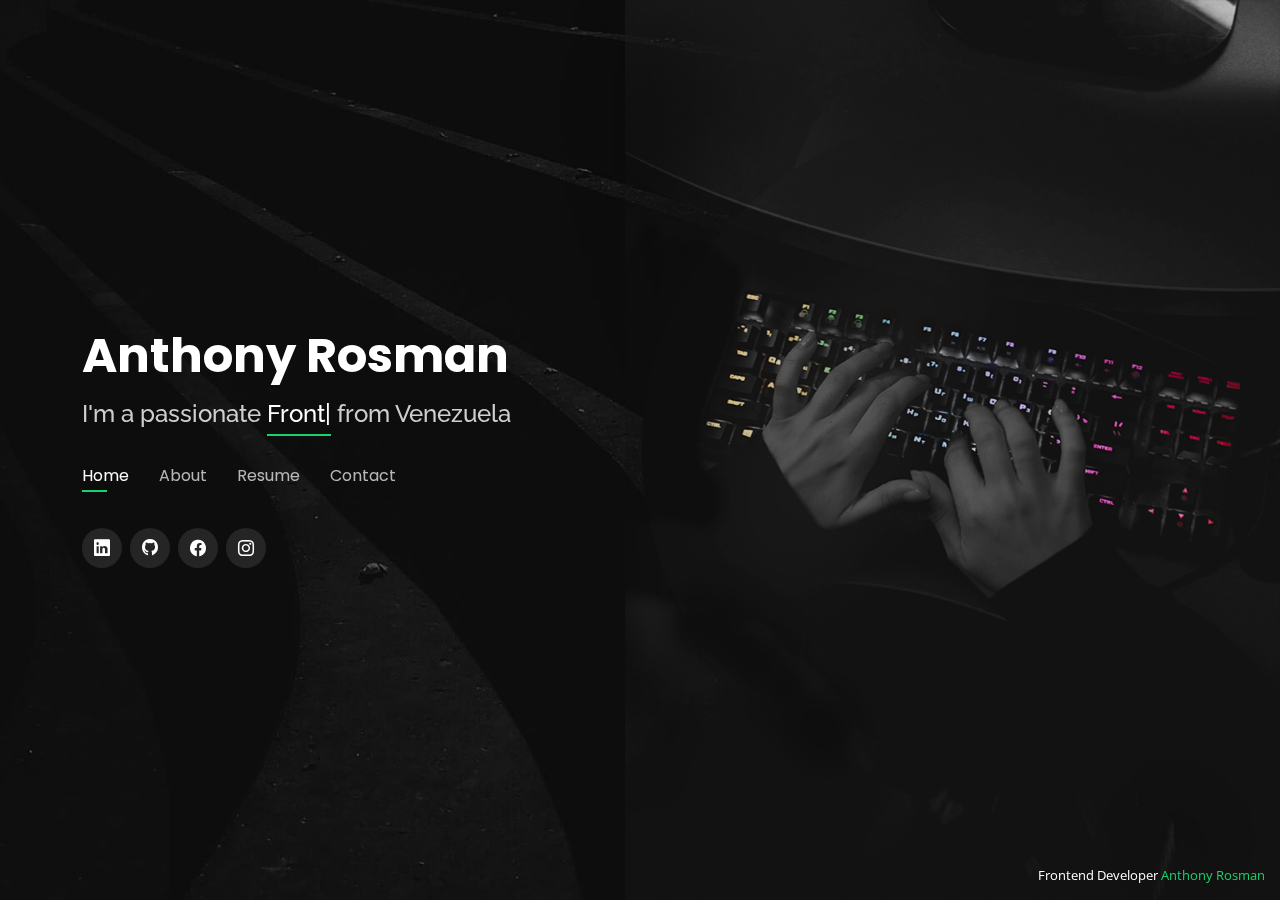
<file: index.html>
<!DOCTYPE html>
<html lang="en">

<head>
  <meta charset="utf-8">
  <meta content="width=device-width, initial-scale=1.0" name="viewport">

  <title>Portfolio</title>
  <meta content="Simple page to show some of my works as a frontend developer-take a look and hope you like it!" name="description">
  <meta content="" name="keywords">

  <!-- Favicons -->
  <link href="assets/img/favicon.png" rel="icon">
  <link href="assets/img/apple-touch-icon.png" rel="apple-touch-icon">

  <!-- Google Fonts -->
  <link href="https://fonts.googleapis.com/css?family=Open+Sans:300,300i,400,400i,600,600i,700,700i|Raleway:300,300i,400,400i,500,500i,600,600i,700,700i|Poppins:300,300i,400,400i,500,500i,600,600i,700,700i" rel="stylesheet">

  <!-- Vendor CSS Files -->
  <link href="assets/vendor/bootstrap/css/bootstrap.min.css" rel="stylesheet">
  <link href="assets/vendor/bootstrap-icons/bootstrap-icons.css" rel="stylesheet">
  <link href="assets/vendor/boxicons/css/boxicons.min.css" rel="stylesheet">
  <link href="assets/vendor/glightbox/css/glightbox.min.css" rel="stylesheet">
  <link href="assets/vendor/remixicon/remixicon.css" rel="stylesheet">
  <link href="assets/vendor/swiper/swiper-bundle.min.css" rel="stylesheet">

  <!-- Boostrap Main CSS File -->
  <link href="assets/css/style.css" rel="stylesheet">

</head>

<body>

  <!-- ======= Header ======= -->
  <header id="header">
    <div class="container">

      <h1><a href="index.html">Anthony Rosman</a></h1>
      
      <h2>I'm a passionate <span class="typed" data-typed-items="Frontend Developer, Designer, Developer, Freelancer, Enthusiastic"></span> from Venezuela</h2>

      <nav id="navbar" class="navbar">
        <ul>
          <li><a class="nav-link active" href="#header">Home</a></li>
          <li><a class="nav-link" href="#about">About</a></li>
          <li><a class="nav-link" href="#resume">Resume</a></li>
          <!--<li><a class="nav-link" href="#portfolio">Portfolio</a></li>-->
          <li><a class="nav-link" href="#contact">Contact</a></li>
        </ul>
        <i class="bi bi-list mobile-nav-toggle"></i>
      </nav><!-- .navbar -->

      <div class="social-links">
        <!-- <a href="#" class="twitter"><i class="bi bi-twitter"></i></a> -->
        <a href="https://www.linkedin.com/in/anthonyrosman20/" class="linkedin"><i class="bi bi-linkedin"></i></a>
        <a href="https://github.com/D3press3dd" class="bi-github"><i class="fab fa-github"></i></i></a>
        <a href="https://www.facebook.com/anthonyrosman/" class="facebook"><i class="bi bi-facebook"></i></a>
        <a href="https://www.instagram.com/anthonyrosman/" class="instagram"><i class="bi bi-instagram"></i></a>
      </div>

    </div>
  </header><!-- End Header -->

  <!-- ======= About Section ======= -->
  <section id="about" class="about">

    <!-- ======= About Me ======= -->
    <div class="about-me container">

      <div class="section-title">
        <h2>About</h2>
        <p>Learn more about me</p>
      </div>

      <div class="row">
        <div class="col-lg-4" data-aos="fade-right">
          <img src="assets/img/pc.jpg" class="img-fluid" alt="">
        </div>
        <div class="col-lg-8 pt-4 pt-lg-0 content" data-aos="fade-left">
          <h3>Informatics Engineer &amp; Frontend Developer</h3>
          <p class="fst-italic">
            I am passionate about building accessible, user-friendly websites and web applications.
            
          </p>
          <p class="fst-italic">Front-end developer freelance from Venezuela. I spend my time on personal projects,learning more about Front-end and how to improve my skills.</p>
          <div class="row">
            <div class="col-lg-6">
              <ul>
                <li><i class="bi bi-chevron-right"></i> <strong>Birthday:</strong> <span>8 Jun 1993</span></li>
                <li><i class="bi bi-chevron-right"></i> <strong>Website:</strong> <span><a href="https://github.com/D3press3dd">Github</a></span></li>
                <li><i class="bi bi-chevron-right"></i> <strong>Phone:</strong> <span>+58 424 9253164</span></li>
                <li><i class="bi bi-chevron-right"></i> <strong>City:</strong> <span>Puerto Ordaz, Venezuela</span></li>
              </ul>
            </div>
            <div class="col-lg-6">
              <ul>
                <li><i class="bi bi-chevron-right"></i> <strong>Age:</strong> <span>28</span></li>
                <li><i class="bi bi-chevron-right"></i> <strong>Degree:</strong> <span>Master</span></li>
                <li><i class="bi bi-chevron-right"></i> <strong>Email:</strong> <span>anthonyrosman20@gmail.com</span></li>
                <li><i class="bi bi-chevron-right"></i> <strong>Freelance:</strong> <span>Available</span></li>
              </ul>
            </div>
          </div>
          <p>
            I am passionate about building accessible, user-friendly websites and web applications. My skills include HTML, CSS, Javascript (ES6+), React, GIT, Github, Netlify. However, I am constantly learning and am open to new technologies. If you think I would be a great fit for your team feel free to contact me so we can chat.
          </p>
        </div>
      </div>

    </div><!-- End About Me -->

    <!-- ======= Counts ======= -->
    <div class="counts container">

      <div class="row">

        <div class="col-lg-4 col-md-6">
          <div class="count-box">
            <i class="bi bi-emoji-smile"></i>
            <span data-purecounter-start="0" data-purecounter-end="232" data-purecounter-duration="1" class="purecounter"></span>
            <p>Happy Clients</p>
          </div>
        </div>

        <div class="col-lg-4 col-md-6 mt-5 mt-md-0">
          <div class="count-box">
            <i class="bi bi-journal-richtext"></i>
            <span data-purecounter-start="0" data-purecounter-end="521" data-purecounter-duration="1" class="purecounter"></span>
            <p>Projects</p>
          </div>
        </div>

        <div class="col-lg-4 col-md-6 mt-5 mt-lg-0">
          <div class="count-box">
            <i class="bi bi-headset"></i>
            <span data-purecounter-start="0" data-purecounter-end="1463" data-purecounter-duration="1" class="purecounter"></span>
            <p>Hours Of Support</p>
          </div>
        </div>

        

      </div>

    </div><!-- End Counts -->

    <!-- ======= Skills  ======= -->
    <div class="skills container">

      <div class="section-title">
        <h2>Skills</h2>
      </div>

      <div class="row skills-content">

        <div class="col-lg-6">

          <div class="progress">
            <span class="skill">HTML <i class="val">100%</i></span>
            <div class="progress-bar-wrap">
              <div class="progress-bar" role="progressbar" aria-valuenow="100" aria-valuemin="0" aria-valuemax="100"></div>
            </div>
          </div>

          <div class="progress">
            <span class="skill">CSS <i class="val">90%</i></span>
            <div class="progress-bar-wrap">
              <div class="progress-bar" role="progressbar" aria-valuenow="90" aria-valuemin="0" aria-valuemax="100"></div>
            </div>
          </div>

          <div class="progress">
            <span class="skill">JavaScript <i class="val">75%</i></span>
            <div class="progress-bar-wrap">
              <div class="progress-bar" role="progressbar" aria-valuenow="75" aria-valuemin="0" aria-valuemax="100"></div>
            </div>
          </div>

        </div>

        <div class="col-lg-6">

          <div class="progress">
            <span class="skill">Bootstrap <i class="val">80%</i></span>
            <div class="progress-bar-wrap">
              <div class="progress-bar" role="progressbar" aria-valuenow="80" aria-valuemin="0" aria-valuemax="100"></div>
            </div>
          </div>

          <div class="progress">
            <span class="skill">CMS <i class="val">90%</i></span>
            <div class="progress-bar-wrap">
              <div class="progress-bar" role="progressbar" aria-valuenow="90" aria-valuemin="0" aria-valuemax="100"></div>
            </div>
          </div>

          <div class="progress">
            <span class="skill">Photoshop <i class="val">55%</i></span>
            <div class="progress-bar-wrap">
              <div class="progress-bar" role="progressbar" aria-valuenow="55" aria-valuemin="0" aria-valuemax="100"></div>
            </div>
          </div>

        </div>

      </div>

    </div><!-- End Skills -->

    <!-- End Interests -->

    <!-- ======= Testimonials ======= -->
    <div class="testimonials container">

      <div class="section-title">
        <h2>Testimonials</h2>
      </div>

      <div class="testimonials-slider swiper" data-aos="fade-up" data-aos-delay="100">
        <div class="swiper-wrapper">

          <div class="swiper-slide">
            <div class="testimonial-item">
              <p>
                <i class="bx bxs-quote-alt-left quote-icon-left"></i>
                Anthony proved to provide exceptional service throughout all fronts of the project. Loved how fast he responded to requests, was able to clearly produce results which fit my every need will definitely be using Anthony again.
                <i class="bx bxs-quote-alt-right quote-icon-right"></i>
              </p>
              <img src="assets/img/testimonials/testimonials-1.jpg" class="testimonial-img" alt="">
              <h3>Daniel N.</h3>
              <h4>Ceo &amp; Founder of <a href="http://www.drivehappy.com.au/">drivehappy</a></h4>
            </div>
          </div><!-- End testimonial item -->

          <div class="swiper-slide">
            <div class="testimonial-item">
              <p>
                <i class="bx bxs-quote-alt-left quote-icon-left"></i>
                Anthony was great to work with and did a great job on the design. He did exactly as we asked and was very professional. We plan on hiring him again for future graphics work..
                <i class="bx bxs-quote-alt-right quote-icon-right"></i>
              </p>
              <img src="assets/img/testimonials/testimonials-2.jpg" class="testimonial-img" alt="">
              <h3>Taylor Ernster</h3>
              <h4>Ceo of <a href="https://www.vanillabeankings.com/">Vanilla Beans</a></h4>
            </div>
          </div><!-- End testimonial item -->

          <div class="swiper-slide">
            <div class="testimonial-item">
              <p>
                <i class="bx bxs-quote-alt-left quote-icon-left"></i>
                Amazing work, Hardly to find such people like Anthony he provided samples without even asking for anything HIGHLY RECOMMENDED.

                Great quality was delivered, The project had a different vision but he gave his best to it. Will always use him for this kind of projects.
                <i class="bx bxs-quote-alt-right quote-icon-right"></i>
              </p>
              <img src="assets/img/testimonials/testimonials-3.jpg" class="testimonial-img" alt="">
              <h3>Qasim Ahli</h3>
              <h4>Music producer on <a href="http://www.sharkproductions.co/index.html">Shark Production</a></h4>
            </div>
          </div><!-- End testimonial item -->

          <div class="swiper-slide">
            <div class="testimonial-item">
              <p>
                <i class="bx bxs-quote-alt-left quote-icon-left"></i>
                Excelente trabajo, buena comunicación y entrega en tiempos pactados, tercera vez que trabajo con el y todo fenomenal.
                <i class="bx bxs-quote-alt-right quote-icon-right"></i>
              </p>
              <img src="assets/img/testimonials/testimonials-4.jpg" class="testimonial-img" alt="">
              <h3>David Rodriguez</h3>
              <h4>Freelancer en<a href="https://plan-international.es/"> Plan international</a></h4>
            </div>
          </div><!-- End testimonial item -->

          <div class="swiper-slide">
            <div class="testimonial-item">
              <p>
                <i class="bx bxs-quote-alt-left quote-icon-left"></i>
                Excelente compañero de trabajo, dispuesto a trabajar en equipo y bajo presion.
                <i class="bx bxs-quote-alt-right quote-icon-right"></i>
              </p>
              <img src="assets/img/testimonials/testimonials-5.jpg" class="testimonial-img" alt="">
              <h3>Williams Ramirez</h3>
              <h4>Desarrollador fullstack en<a href="https://www.kibernum.com/"> Kibernun</a></h4>
            </div>
          </div><!-- End testimonial item -->

          

        </div>
        <div class="swiper-pagination"></div>
      </div>

      <div class="owl-carousel testimonials-carousel">

      </div>

    </div><!-- End Testimonials  -->

  </section><!-- End About Section -->

  <!-- ======= Resume Section ======= -->
  <section id="resume" class="resume">
    <div class="container">

      <div class="section-title">
        <h2>Resume</h2>
        <p>Check My Resume</p>
      </div>

      <div class="row">
        <div class="col-lg-6">
          <h3 class="resume-title">Sumary</h3>
          <div class="resume-item pb-0">
            <h4>Anthony Rosman</h4>
            <p><em>Front-end developer freelance from Venezuela with 5+ years of experience building and creating user-friendly websites and web applications. I spend my time on personal projects and learning more about Front-end and how to improve my skills. 
            </em></p>
            <p>
            <ul>
              <li>Puerto Ordaz,Guayana, VEN</li>
              <li>(+58) 424-9253164</li>
              <li>anthonyrosman20@gmail.com</li>
            </ul>
            </p>
          </div>

          <h3 class="resume-title">Education</h3>
          <div class="resume-item">
            <h4>Computer Engineer</h4>
            <h5>2010 - 2016</h5>
            <p><em>UPTN Monagas "Ludovico Silva",Maturin, MON</em></p>
            <p>Graduated as a computer engineer from the "Ludovico Silva" university located in Monagas-Venezuela</p>
          </div>
          <div class="resume-item">
            <h4>Bachelor of science</h4>
            <h5>2005 - 2010</h5>
            <p><em>Unare III institute, Puerto Ordaz, BOL</em></p>
            <p>Graduated as a Bachelor of science from the "Unare III" school located in Bolivar-Venezuela</p>
          </div>
        </div>
        <div class="col-lg-6">
          <h3 class="resume-title">Professional Experience</h3>
          <div class="resume-item">
            <h4>Frontend Web Developer</h4>
            <h5>2019 - Present</h5>
            <p><em>Freelancer, Fully remote</em></p>
            <p>
            <ul>
              <li>I have worked in different development companies, with different proposals and objectives, both as the development of applications for third parties, as well as products of each company, mainly focused on electronic commerce and service administration, likewise, I am not limited in terms of the possibilities of undertaking new projects.</li>
              <li>Analysis, Design and Development of an Information System under Web environment, Database Manager in PostgreSQL, development environment in: HTML, CSS, JavaScript, JQuery, Documentation, Training and Implementation of the System.</li>
              <li>Studying new technologies daily.</li>
            </ul>
            </p>
          </div>
          <div class="resume-item">
            <h4>Video editor</h4>
            <h5>2016 - 2018</h5>
            <p><em>Freelancer, Fully remote</em></p>
            <p>
            <ul>
              <li>Developed numerous marketing programs (logo animation, Intro animation,corporative videos, 2d animation, and advertisements videos).</li>
              <li>Managed up to 5 projects or tasks at a given time while under pressure</li>
              <li>Recommended and consulted with clients on <a href="https://www.freelancer.com/u/Anthonyrosman20">Freelancer.com</a></li>
              <li>Created 4+ design presentations and proposals a month for clients and account managers</li>
            </ul>
            </p>
          </div>
        </div>
      </div>

    </div>
  </section><!-- End Resume Section -->

  

  <!-- ======= Portfolio Section ======= -->
  <section id="portfolio" class="portfolio">
    <div class="container">

      <div class="section-title">
        <h2>Portfolio</h2>
        <p>My Works</p>
      </div>

      <!-- <div class="row">
        <div class="col-lg-12 d-flex justify-content-center">
          <ul id="portfolio-flters">
            <li data-filter="*" class="filter-active">All</li>
            <li data-filter=".filter-app">App</li>
            <li data-filter=".filter-card">Card</li>
            <li data-filter=".filter-web">Web</li>
          </ul>
        </div>
      </div> -->

      <div class="row portfolio-container">

        <div class="col-lg-4 col-md-6 portfolio-item filter-app">
          <div class="portfolio-wrap">
            <img src="assets/img/portfolio/portfolio-1.jpg" class="img-fluid" alt="">
            <div class="portfolio-info">
              <h4>Ligria</h4>
              <p>Ligria Food</p>
              <div class="portfolio-links">
                <a href="assets/img/portfolio/portfolio-1.jpg" data-gallery="portfolioGallery" class="portfolio-lightbox" title="App 1"><i class="bx bx-plus"></i></a>
                <a href="portfolio-details.html" data-gallery="portfolioDetailsGallery" data-glightbox="type: external" class="portfolio-details-lightbox" title="Portfolio Details"><i class="bx bx-link"></i></a>
              </div>
            </div>
          </div>
        </div>

        <!-- <div class="col-lg-4 col-md-6 portfolio-item filter-web">
          <div class="portfolio-wrap">
            <img src="assets/img/portfolio/portfolio-2.jpg" class="img-fluid" alt="">
            <div class="portfolio-info">
              <h4>Web 3</h4>
              <p>Web</p>
              <div class="portfolio-links">
                <a href="assets/img/portfolio/portfolio-2.jpg" data-gallery="portfolioGallery" class="portfolio-lightbox" title="Web 3"><i class="bx bx-plus"></i></a>
                <a href="portfolio-details.html" data-gallery="portfolioDetailsGallery" data-glightbox="type: external" class="portfolio-details-lightbox" title="Portfolio Details"><i class="bx bx-link"></i></a>
              </div>
            </div>
          </div>
        </div>

        <div class="col-lg-4 col-md-6 portfolio-item filter-app">
          <div class="portfolio-wrap">
            <img src="assets/img/portfolio/portfolio-3.jpg" class="img-fluid" alt="">
            <div class="portfolio-info">
              <h4>App 2</h4>
              <p>App</p>
              <div class="portfolio-links">
                <a href="assets/img/portfolio/portfolio-3.jpg" data-gallery="portfolioGallery" class="portfolio-lightbox" title="App 2"><i class="bx bx-plus"></i></a>
                <a href="portfolio-details.html" data-gallery="portfolioDetailsGallery" data-glightbox="type: external" class="portfolio-details-lightbox" title="Portfolio Details"><i class="bx bx-link"></i></a>
              </div>
            </div>
          </div>
        </div>

        <div class="col-lg-4 col-md-6 portfolio-item filter-card">
          <div class="portfolio-wrap">
            <img src="assets/img/portfolio/portfolio-4.jpg" class="img-fluid" alt="">
            <div class="portfolio-info">
              <h4>Card 2</h4>
              <p>Card</p>
              <div class="portfolio-links">
                <a href="assets/img/portfolio/portfolio-4.jpg" data-gallery="portfolioGallery" class="portfolio-lightbox" title="Card 2"><i class="bx bx-plus"></i></a>
                <a href="portfolio-details.html" data-gallery="portfolioDetailsGallery" data-glightbox="type: external" class="portfolio-details-lightbox" title="Portfolio Details"><i class="bx bx-link"></i></a>
              </div>
            </div>
          </div>
        </div>

        <div class="col-lg-4 col-md-6 portfolio-item filter-web">
          <div class="portfolio-wrap">
            <img src="assets/img/portfolio/portfolio-5.jpg" class="img-fluid" alt="">
            <div class="portfolio-info">
              <h4>Web 2</h4>
              <p>Web</p>
              <div class="portfolio-links">
                <a href="assets/img/portfolio/portfolio-5.jpg" data-gallery="portfolioGallery" class="portfolio-lightbox" title="Web 2"><i class="bx bx-plus"></i></a>
                <a href="portfolio-details.html" data-gallery="portfolioDetailsGallery" data-glightbox="type: external" class="portfolio-details-lightbox" title="Portfolio Details"><i class="bx bx-link"></i></a>
              </div>
            </div>
          </div>
        </div>

        <div class="col-lg-4 col-md-6 portfolio-item filter-app">
          <div class="portfolio-wrap">
            <img src="assets/img/portfolio/portfolio-6.jpg" class="img-fluid" alt="">
            <div class="portfolio-info">
              <h4>App 3</h4>
              <p>App</p>
              <div class="portfolio-links">
                <a href="assets/img/portfolio/portfolio-6.jpg" data-gallery="portfolioGallery" class="portfolio-lightbox" title="App 3"><i class="bx bx-plus"></i></a>
                <a href="portfolio-details.html" data-gallery="portfolioDetailsGallery" data-glightbox="type: external" class="portfolio-details-lightbox" title="Portfolio Details"><i class="bx bx-link"></i></a>
              </div>
            </div>
          </div>
        </div>

        <div class="col-lg-4 col-md-6 portfolio-item filter-card">
          <div class="portfolio-wrap">
            <img src="assets/img/portfolio/portfolio-7.jpg" class="img-fluid" alt="">
            <div class="portfolio-info">
              <h4>Card 1</h4>
              <p>Card</p>
              <div class="portfolio-links">
                <a href="assets/img/portfolio/portfolio-7.jpg" data-gallery="portfolioGallery" class="portfolio-lightbox" title="Card 1"><i class="bx bx-plus"></i></a>
                <a href="portfolio-details.html" data-gallery="portfolioDetailsGallery" data-glightbox="type: external" class="portfolio-details-lightbox" title="Portfolio Details"><i class="bx bx-link"></i></a>
              </div>
            </div>
          </div>
        </div>

        <div class="col-lg-4 col-md-6 portfolio-item filter-card">
          <div class="portfolio-wrap">
            <img src="assets/img/portfolio/portfolio-8.jpg" class="img-fluid" alt="">
            <div class="portfolio-info">
              <h4>Card 3</h4>
              <p>Card</p>
              <div class="portfolio-links">
                <a href="assets/img/portfolio/portfolio-8.jpg" data-gallery="portfolioGallery" class="portfolio-lightbox" title="Card 3"><i class="bx bx-plus"></i></a>
                <a href="portfolio-details.html" data-gallery="portfolioDetailsGallery" data-glightbox="type: external" class="portfolio-details-lightbox" title="Portfolio Details"><i class="bx bx-link"></i></a>
              </div>
            </div>
          </div>
        </div>

        <div class="col-lg-4 col-md-6 portfolio-item filter-web">
          <div class="portfolio-wrap">
            <img src="assets/img/portfolio/portfolio-9.jpg" class="img-fluid" alt="">
            <div class="portfolio-info">
              <h4>Web 3</h4>
              <p>Web</p>
              <div class="portfolio-links">
                <a href="assets/img/portfolio/portfolio-9.jpg" data-gallery="portfolioGallery" class="portfolio-lightbox" title="Web 3"><i class="bx bx-plus"></i></a>
                <a href="portfolio-details.html" data-gallery="portfolioDetailsGallery" data-glightbox="type: external" class="portfolio-details-lightbox" title="Portfolio Details"><i class="bx bx-link"></i></a>
              </div>
            </div>
          </div>
        </div> -->

      </div>

    </div>
  </section><!-- End Portfolio Section -->

  <!-- ======= Contact Section ======= -->
  <section id="contact" class="contact">
    <div class="container">

      <div class="section-title">
        <h2>Contact</h2>
        <p>Contact Me</p>
      </div>

      <div class="row mt-2">

        <div class="col-md-6 d-flex align-items-stretch">
          <div class="info-box">
            <i class="bx bx-map"></i>
            <h3>My Address</h3>
            <p>Villa Caruachi, Puerto Ordaz, VEN </p>
          </div>
        </div>

        <div class="col-md-6 mt-4 mt-md-0 d-flex align-items-stretch">
          <div class="info-box">
            <i class="bx bx-share-alt"></i>
            <h3>Social Profiles</h3>
            <div class="social-links">
              <a href="https://www.linkedin.com/in/anthonyrosman20/" class="linkedin"><i class="bi bi-linkedin"></i></a>
              <a href="https://github.com/D3press3dd" class="bi-github"><i class="fab fa-github"></i></i></a>
              <a href="https://www.facebook.com/anthonyrosman/" class="facebook"><i class="bi bi-facebook"></i></a>
              <a href="https://www.instagram.com/anthonyrosman/" class="instagram"><i class="bi bi-instagram"></i></a>
            </div>
          </div>
        </div>

        <div class="col-md-6 mt-4 d-flex align-items-stretch">
          <div class="info-box">
            <i class="bx bx-envelope"></i>
            <h3>Email Me</h3>
            <p>anthonyrosman20@gmail.com</p>
          </div>
        </div>
        <div class="col-md-6 mt-4 d-flex align-items-stretch">
          <div class="info-box">
            <i class="bx bx-phone-call"></i>
            <h3>Call Me</h3>
            <p>+58 424 9253164</p>
          </div>
        </div>
      </div>

      

    </div>
  </section><!-- End Contact Section -->

  <div class="credits">
      Frontend Developer <a href="#">Anthony Rosman</a>
  </div>

  <!-- Vendor JS Files -->
  <script src="assets/vendor/bootstrap/js/bootstrap.bundle.min.js"></script>
  <script src="assets/vendor/glightbox/js/glightbox.min.js"></script>
  <script src="assets/vendor/isotope-layout/isotope.pkgd.min.js"></script>
  <script src="assets/vendor/php-email-form/validate.js"></script>
  <script src="assets/vendor/purecounter/purecounter.js"></script>
  <script src="assets/vendor/swiper/swiper-bundle.min.js"></script>
  <script src="assets/vendor/waypoints/noframework.waypoints.js"></script>
  <script src="assets/vendor/typed.js/typed.min.js"></script>

  <!--  Main JS File -->
  <script src="assets/js/main.js"></script>

</body>

</html>
</file>
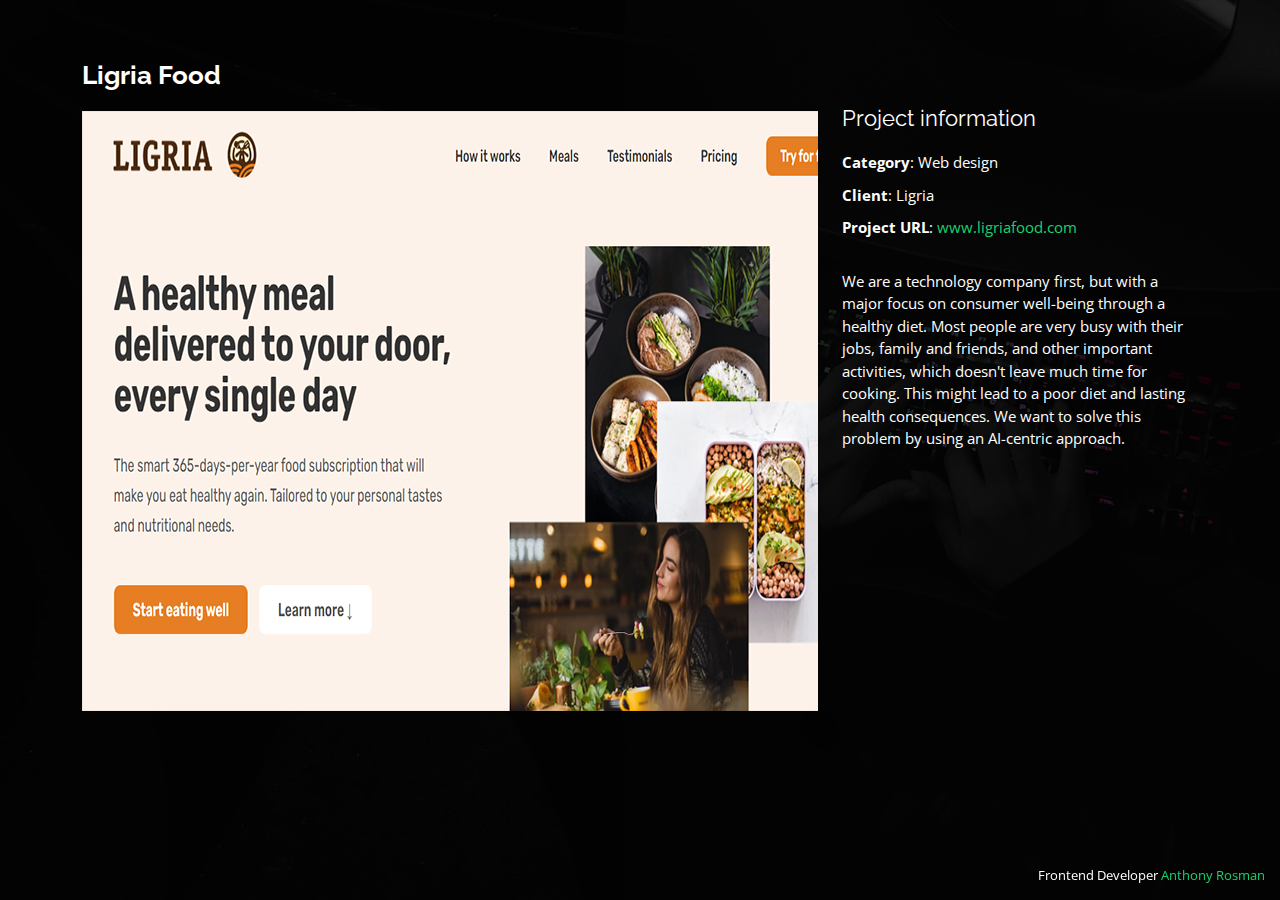
<file: portfolio-details.html>
<!DOCTYPE html>
<html lang="en">
  <head>
    <meta charset="utf-8" />
    <meta content="width=device-width, initial-scale=1.0" name="viewport" />

    <title>Portfolio Details</title>
    <meta content="" name="description" />
    <meta content="" name="keywords" />

    <!-- Favicons -->
    <link href="assets/img/favicon.png" rel="icon" />
    <link href="assets/img/apple-touch-icon.png" rel="apple-touch-icon" />

    <!-- Google Fonts -->
    <link
      href="https://fonts.googleapis.com/css?family=Open+Sans:300,300i,400,400i,600,600i,700,700i|Raleway:300,300i,400,400i,500,500i,600,600i,700,700i|Poppins:300,300i,400,400i,500,500i,600,600i,700,700i"
      rel="stylesheet"
    />

    <!-- Vendor CSS Files -->
    <link
      href="assets/vendor/bootstrap/css/bootstrap.min.css"
      rel="stylesheet"
    />
    <link
      href="assets/vendor/bootstrap-icons/bootstrap-icons.css"
      rel="stylesheet"
    />
    <link href="assets/vendor/boxicons/css/boxicons.min.css" rel="stylesheet" />
    <link
      href="assets/vendor/glightbox/css/glightbox.min.css"
      rel="stylesheet"
    />
    <link href="assets/vendor/remixicon/remixicon.css" rel="stylesheet" />
    <link href="assets/vendor/swiper/swiper-bundle.min.css" rel="stylesheet" />

    <!--  Main CSS File -->
    <link href="assets/css/style.css" rel="stylesheet" />
  </head>

  <body>
    <main id="main">
      <!-- ======= Portfolio Details ======= -->
      <div id="portfolio-details" class="portfolio-details">
        <div class="container">
          <div class="row">
            <div class="col-lg-8">
              <h2 class="portfolio-title">Ligria Food</h2>

              <div class="portfolio-details-slider swiper">
                <div class="swiper-wrapper align-items-center">
                  <div class="swiper-slide">
                    <img src="assets/img/portfolio/portfolio-1.jpg" alt="" />
                  </div>

                  <!-- <div class="swiper-slide">
                  <img src="assets/img/portfolio/portfolio-details-2.jpg" alt="">
                </div>

                <div class="swiper-slide">
                  <img src="assets/img/portfolio/portfolio-details-3.jpg" alt="">
                </div> -->
                </div>
                <div class="swiper-pagination"></div>
              </div>
            </div>

            <div class="col-lg-4 portfolio-info">
              <h3>Project information</h3>
              <ul>
                <li><strong>Category</strong>: Web design</li>
                <li><strong>Client</strong>: Ligria</li>
                <!-- <li><strong>Project date</strong>: 01 March, 2020</li> -->
                <li>
                  <strong>Project URL</strong>:
                  <a href="https://youthful-nobel-7c5fde.netlify.app/"
                    >www.ligriafood.com</a
                  >
                </li>
              </ul>

              <p>
                We are a technology company first, but with a major focus on
                consumer well-being through a healthy diet. Most people are very
                busy with their jobs, family and friends, and other important
                activities, which doesn't leave much time for cooking. This
                might lead to a poor diet and lasting health consequences. We
                want to solve this problem by using an AI-centric approach.
              </p>
            </div>
          </div>
        </div>
      </div>
      <!-- End Portfolio Details -->
    </main>
    <!-- End #main -->

    <div class="credits">Frontend Developer <a href="#">Anthony Rosman</a></div>

    <!-- Vendor JS Files -->
    <script src="assets/vendor/bootstrap/js/bootstrap.bundle.min.js"></script>
    <script src="assets/vendor/glightbox/js/glightbox.min.js"></script>
    <script src="assets/vendor/isotope-layout/isotope.pkgd.min.js"></script>
    <script src="assets/vendor/php-email-form/validate.js"></script>
    <script src="assets/vendor/purecounter/purecounter.js"></script>
    <script src="assets/vendor/swiper/swiper-bundle.min.js"></script>
    <script src="assets/vendor/waypoints/noframework.waypoints.js"></script>

    <!-- Template Main JS File -->
    <script src="assets/js/main.js"></script>
  </body>
</html>
</file>
<file: assets/css/style.css>
body {
  font-family: "Open Sans", sans-serif;
  background-color: #040404;
  color: #fff;
  position: relative;
  background: transparent;
}
body::before {
  content: "";
  position: fixed;
  background: #040404 url("../img/bg.jpg") top right no-repeat;
  background-size: cover;
  left: 0;
  right: 0;
  top: 0;
  height: 100vh;
  z-index: -1;
}
@media (min-width: 1024px) {
  body::before {
    background-attachment: fixed;
  }
}

a {
  color: #18d26e;
  text-decoration: none;
}

a:hover {
  color: #35e888;
  text-decoration: none;
}

h1,
h2,
h3,
h4,
h5,
h6 {
  font-family: "Raleway", sans-serif;
}

/*--------------------------------------------------------------
# Header
--------------------------------------------------------------*/
#header {
  transition: ease-in-out 0.3s;
  position: relative;
  height: 100vh;
  display: flex;
  align-items: center;
  z-index: 997;
  overflow-y: auto;
}
#header * {
  transition: ease-in-out 0.3s;
}
#header h1 {
  font-size: 48px;
  margin: 0;
  padding: 0;
  line-height: 1;
  font-weight: 700;
  font-family: "Poppins", sans-serif;
}
#header h1 a,
#header h1 a:hover {
  color: #fff;
  line-height: 1;
  display: inline-block;
}
#header h2 {
  font-size: 24px;
  margin-top: 20px;
  color: rgba(255, 255, 255, 0.8);
}
#header h2 span {
  color: #fff;
  border-bottom: 2px solid #18d26e;
  padding-bottom: 6px;
}
#header img {
  padding: 0;
  margin: 0;
}
#header .social-links {
  margin-top: 40px;
  display: flex;
}
#header .social-links a {
  font-size: 16px;
  display: flex;
  justify-content: center;
  align-items: center;
  background: rgba(255, 255, 255, 0.1);
  color: #fff;
  line-height: 1;
  margin-right: 8px;
  border-radius: 50%;
  width: 40px;
  height: 40px;
}
#header .social-links a:hover {
  background: #18d26e;
}
@media (max-width: 992px) {
  #header h1 {
    font-size: 36px;
  }
  #header h2 {
    font-size: 20px;
    line-height: 30px;
  }
  #header .social-links {
    margin-top: 15px;
  }
  #header .container {
    display: flex;
    flex-direction: column;
    align-items: center;
  }
}

/* Header Top */
#header.header-top {
  height: 80px;
  position: fixed;
  left: 0;
  top: 0;
  right: 0;
  background: rgba(0, 0, 0, 0.9);
}
#header.header-top .social-links,
#header.header-top h2 {
  display: none;
}
#header.header-top h1 {
  margin-right: auto;
  font-size: 36px;
}
#header.header-top .container {
  display: flex;
  align-items: center;
}
#header.header-top .navbar {
  margin: 0;
}
@media (max-width: 768px) {
  #header.header-top {
    height: 60px;
  }
  #header.header-top h1 {
    font-size: 26px;
  }
}

/*--------------------------------------------------------------
# Navigation Menu
--------------------------------------------------------------*/
/**
* Desktop Navigation 
*/
.navbar {
  padding: 0;
  margin-top: 35px;
}
.navbar ul {
  margin: 0;
  padding: 0;
  display: flex;
  list-style: none;
  align-items: center;
}
.navbar li {
  position: relative;
}
.navbar li + li {
  margin-left: 30px;
}
.navbar a,
.navbar a:focus {
  display: flex;
  align-items: center;
  justify-content: space-between;
  padding: 0;
  font-family: "Poppins", sans-serif;
  font-size: 16px;
  font-weight: 400;
  color: rgba(255, 255, 255, 0.7);
  white-space: nowrap;
  transition: 0.3s;
}
.navbar a i,
.navbar a:focus i {
  font-size: 12px;
  line-height: 0;
  margin-left: 5px;
}
.navbar a:before {
  content: "";
  position: absolute;
  width: 0;
  height: 2px;
  bottom: -4px;
  left: 0;
  background-color: #18d26e;
  visibility: hidden;
  width: 0px;
  transition: all 0.3s ease-in-out 0s;
}
.navbar a:hover:before,
.navbar li:hover > a:before,
.navbar .active:before {
  visibility: visible;
  width: 25px;
}
.navbar a:hover,
.navbar .active,
.navbar .active:focus,
.navbar li:hover > a {
  color: #fff;
}

/**
* Mobile Navigation 
*/
.mobile-nav-toggle {
  color: #fff;
  font-size: 28px;
  cursor: pointer;
  display: none;
  line-height: 0;
  transition: 0.5s;
  position: fixed;
  right: 15px;
  top: 15px;
}

@media (max-width: 991px) {
  .mobile-nav-toggle {
    display: block;
  }

  .navbar ul {
    display: none;
  }
}
.navbar-mobile {
  position: fixed;
  overflow: hidden;
  top: 0;
  right: 0;
  left: 0;
  bottom: 0;
  background: rgba(0, 0, 0, 0.9);
  transition: 0.3s;
  z-index: 999;
  margin-top: 0;
}
.navbar-mobile .mobile-nav-toggle {
  position: absolute;
  top: 15px;
  right: 15px;
}
.navbar-mobile ul {
  display: block;
  position: absolute;
  top: 55px;
  right: 15px;
  bottom: 45px;
  left: 15px;
  padding: 10px 0;
  overflow-y: auto;
  transition: 0.3s;
  border: 2px solid rgba(255, 255, 255, 0.2);
}
.navbar-mobile li {
  padding: 12px 20px;
}
.navbar-mobile li + li {
  margin: 0;
}
.navbar-mobile a,
.navbar-mobile a:focus {
  font-size: 16px;
  position: relative;
}

/*--------------------------------------------------------------
# Sections General
--------------------------------------------------------------*/
section {
  overflow: hidden;
  position: absolute;
  width: 100%;
  top: 140px;
  bottom: 100%;
  opacity: 0;
  transition: ease-in-out 0.4s;
  z-index: 2;
}
section.section-show {
  top: 100px;
  bottom: auto;
  opacity: 1;
  padding-bottom: 45px;
}
section .container {
  background: rgba(0, 0, 0, 0.9);
  padding: 30px;
}
@media (max-width: 768px) {
  section {
    top: 120px;
  }
  section.section-show {
    top: 80px;
  }
}

.section-title h2 {
  font-size: 14px;
  font-weight: 500;
  padding: 0;
  line-height: 1px;
  margin: 0 0 20px 0;
  letter-spacing: 2px;
  text-transform: uppercase;
  color: #aaaaaa;
  font-family: "Poppins", sans-serif;
}
.section-title h2::after {
  content: "";
  width: 120px;
  height: 1px;
  display: inline-block;
  background: #4ceb95;
  margin: 4px 10px;
}
.section-title p {
  margin: 0;
  margin: -15px 0 15px 0;
  font-size: 36px;
  font-weight: 700;
  text-transform: uppercase;
  font-family: "Poppins", sans-serif;
  color: #fff;
}

/*--------------------------------------------------------------
# About
--------------------------------------------------------------*/
.about-me .content h3 {
  font-weight: 700;
  font-size: 26px;
  color: #18d26e;
}
.about-me .content ul {
  list-style: none;
  padding: 0;
}
.about-me .content ul li {
  margin-bottom: 20px;
  display: flex;
  align-items: center;
}
.about-me .content ul strong {
  margin-right: 10px;
}
.about-me .content ul i {
  font-size: 16px;
  margin-right: 5px;
  color: #18d26e;
  line-height: 0;
}
.about-me .content p:last-child {
  margin-bottom: 0;
}

/*--------------------------------------------------------------
# Counts
--------------------------------------------------------------*/
.counts {
  padding: 70px 0 60px;
}
.counts .count-box {
  padding: 30px 30px 25px 30px;
  width: 100%;
  position: relative;
  text-align: center;
  background: rgba(255, 255, 255, 0.08);
}
.counts .count-box i {
  position: absolute;
  top: -25px;
  left: 50%;
  transform: translateX(-50%);
  font-size: 24px;
  background: rgba(255, 255, 255, 0.1);
  padding: 12px;
  color: #18d26e;
  border-radius: 50px;
  line-height: 0;
}
.counts .count-box span {
  font-size: 36px;
  display: block;
  font-weight: 600;
  color: #fff;
}
.counts .count-box p {
  padding: 0;
  margin: 0;
  font-family: "Raleway", sans-serif;
  font-size: 14px;
}

/*--------------------------------------------------------------
# Skills
--------------------------------------------------------------*/
.skills .progress {
  height: 60px;
  display: block;
  background: none;
  border-radius: 0;
}
.skills .progress .skill {
  padding: 10px 0;
  margin: 0;
  text-transform: uppercase;
  display: block;
  font-weight: 600;
  font-family: "Poppins", sans-serif;
  color: #fff;
}
.skills .progress .skill .val {
  float: right;
  font-style: normal;
}
.skills .progress-bar-wrap {
  background: rgba(255, 255, 255, 0.2);
}
.skills .progress-bar {
  width: 1px;
  height: 10px;
  transition: 0.9s;
  background-color: #18d26e;
}

/*--------------------------------------------------------------
# Interests
--------------------------------------------------------------*/
.interests .icon-box {
  display: flex;
  align-items: center;
  padding: 20px;
  background: rgba(255, 255, 255, 0.08);
  transition: ease-in-out 0.3s;
}
.interests .icon-box i {
  font-size: 32px;
  padding-right: 10px;
  line-height: 1;
}
.interests .icon-box h3 {
  font-weight: 700;
  margin: 0;
  padding: 0;
  line-height: 1;
  font-size: 16px;
  color: #fff;
}
.interests .icon-box:hover {
  background: rgba(255, 255, 255, 0.12);
}

/*--------------------------------------------------------------
# Testimonials
--------------------------------------------------------------*/
.testimonials .testimonials-carousel,
.testimonials .testimonials-slider {
  overflow: hidden;
}
.testimonials .testimonial-item {
  box-sizing: content-box;
  min-height: 320px;
}
.testimonials .testimonial-item .testimonial-img {
  width: 90px;
  border-radius: 50%;
  margin: -40px 0 0 40px;
  position: relative;
  z-index: 2;
  border: 6px solid rgba(255, 255, 255, 0.12);
}
.testimonials .testimonial-item h3 {
  font-size: 18px;
  font-weight: bold;
  margin: 10px 0 5px 45px;
  color: #fff;
}
.testimonials .testimonial-item h4 {
  font-size: 14px;
  color: #999;
  margin: 0 0 0 45px;
}
.testimonials .testimonial-item .quote-icon-left,
.testimonials .testimonial-item .quote-icon-right {
  color: rgba(255, 255, 255, 0.25);
  font-size: 26px;
}
.testimonials .testimonial-item .quote-icon-left {
  display: inline-block;
  left: -5px;
  position: relative;
}
.testimonials .testimonial-item .quote-icon-right {
  display: inline-block;
  right: -5px;
  position: relative;
  top: 10px;
}
.testimonials .testimonial-item p {
  font-style: italic;
  margin: 0 15px 0 15px;
  padding: 20px 20px 60px 20px;
  background: rgba(255, 255, 255, 0.1);
  position: relative;
  border-radius: 6px;
  position: relative;
  z-index: 1;
}
.testimonials .swiper-pagination {
  margin-top: 20px;
  position: relative;
}
.testimonials .swiper-pagination .swiper-pagination-bullet {
  width: 12px;
  height: 12px;
  opacity: 1;
  background-color: rgba(255, 255, 255, 0.3);
}
.testimonials .swiper-pagination .swiper-pagination-bullet-active {
  background-color: #18d26e;
}

/*--------------------------------------------------------------
# Resume
--------------------------------------------------------------*/
.resume .resume-title {
  font-size: 26px;
  font-weight: 700;
  margin-top: 20px;
  margin-bottom: 20px;
  color: #fff;
}
.resume .resume-item {
  padding: 0 0 20px 20px;
  margin-top: -2px;
  border-left: 2px solid rgba(255, 255, 255, 0.2);
  position: relative;
}
.resume .resume-item h4 {
  line-height: 18px;
  font-size: 18px;
  font-weight: 600;
  text-transform: uppercase;
  font-family: "Poppins", sans-serif;
  color: #18d26e;
  margin-bottom: 10px;
}
.resume .resume-item h5 {
  font-size: 16px;
  background: rgba(255, 255, 255, 0.15);
  padding: 5px 15px;
  display: inline-block;
  font-weight: 600;
  margin-bottom: 10px;
}
.resume .resume-item ul {
  padding-left: 20px;
}
.resume .resume-item ul li {
  padding-bottom: 10px;
}
.resume .resume-item:last-child {
  padding-bottom: 0;
}
.resume .resume-item::before {
  content: "";
  position: absolute;
  width: 16px;
  height: 16px;
  border-radius: 50px;
  left: -9px;
  top: 0;
  background: #18d26e;
  border: 2px solid #18d26e;
}

/*--------------------------------------------------------------
# Services
--------------------------------------------------------------*/
.services .icon-box {
  text-align: center;
  background: rgba(204, 204, 204, 0.1);
  padding: 80px 20px;
  transition: all ease-in-out 0.3s;
}
.services .icon-box .icon {
  margin: 0 auto;
  width: 64px;
  height: 64px;
  background: #18d26e;
  border-radius: 5px;
  transition: all 0.3s ease-out 0s;
  display: flex;
  align-items: center;
  justify-content: center;
  margin-bottom: 20px;
  transform-style: preserve-3d;
}
.services .icon-box .icon i {
  color: #fff;
  font-size: 28px;
}
.services .icon-box .icon::before {
  position: absolute;
  content: "";
  left: -8px;
  top: -8px;
  height: 100%;
  width: 100%;
  background: rgba(255, 255, 255, 0.15);
  border-radius: 5px;
  transition: all 0.3s ease-out 0s;
  transform: translateZ(-1px);
}
.services .icon-box h4 {
  font-weight: 700;
  margin-bottom: 15px;
  font-size: 24px;
}
.services .icon-box h4 a {
  color: #fff;
}
.services .icon-box p {
  line-height: 24px;
  font-size: 14px;
  margin-bottom: 0;
}
.services .icon-box:hover {
  background: #18d26e;
  border-color: #18d26e;
}
.services .icon-box:hover .icon {
  background: #fff;
}
.services .icon-box:hover .icon i {
  color: #18d26e;
}
.services .icon-box:hover .icon::before {
  background: #35e888;
}
.services .icon-box:hover h4 a,
.services .icon-box:hover p {
  color: #fff;
}

/*--------------------------------------------------------------
# Portfolio
--------------------------------------------------------------*/
.portfolio .portfolio-item {
  margin-bottom: 30px;
}
.portfolio #portfolio-flters {
  padding: 0;
  margin: 0 auto 15px auto;
  list-style: none;
  text-align: center;
  border-radius: 50px;
  padding: 2px 15px;
}
.portfolio #portfolio-flters li {
  cursor: pointer;
  display: inline-block;
  padding: 8px 16px 10px 16px;
  font-size: 14px;
  font-weight: 600;
  line-height: 1;
  text-transform: uppercase;
  color: #fff;
  background: rgba(255, 255, 255, 0.1);
  margin: 0 3px 10px 3px;
  transition: all 0.3s ease-in-out;
  border-radius: 4px;
}
.portfolio #portfolio-flters li:hover,
.portfolio #portfolio-flters li.filter-active {
  background: #18d26e;
}
.portfolio #portfolio-flters li:last-child {
  margin-right: 0;
}
.portfolio .portfolio-wrap {
  transition: 0.3s;
  position: relative;
  overflow: hidden;
  z-index: 1;
  background: rgba(0, 0, 0, 0.6);
}
.portfolio .portfolio-wrap::before {
  content: "";
  background: rgba(0, 0, 0, 0.6);
  position: absolute;
  left: 30px;
  right: 30px;
  top: 30px;
  bottom: 30px;
  transition: all ease-in-out 0.3s;
  z-index: 2;
  opacity: 0;
}
.portfolio .portfolio-wrap .portfolio-info {
  opacity: 0;
  position: absolute;
  top: 0;
  left: 0;
  right: 0;
  bottom: 0;
  text-align: center;
  z-index: 3;
  transition: all ease-in-out 0.3s;
  display: flex;
  flex-direction: column;
  justify-content: center;
  align-items: center;
}
.portfolio .portfolio-wrap .portfolio-info::before {
  display: block;
  content: "";
  width: 48px;
  height: 48px;
  position: absolute;
  top: 35px;
  left: 35px;
  border-top: 3px solid #fff;
  border-left: 3px solid #fff;
  transition: all 0.5s ease 0s;
  z-index: 9994;
}
.portfolio .portfolio-wrap .portfolio-info::after {
  display: block;
  content: "";
  width: 48px;
  height: 48px;
  position: absolute;
  bottom: 35px;
  right: 35px;
  border-bottom: 3px solid #fff;
  border-right: 3px solid #fff;
  transition: all 0.5s ease 0s;
  z-index: 9994;
}
.portfolio .portfolio-wrap .portfolio-info h4 {
  font-size: 20px;
  color: #fff;
  font-weight: 600;
}
.portfolio .portfolio-wrap .portfolio-info p {
  color: #ffffff;
  font-size: 14px;
  text-transform: uppercase;
  padding: 0;
  margin: 0;
}
.portfolio .portfolio-wrap .portfolio-links {
  text-align: center;
  z-index: 4;
}
.portfolio .portfolio-wrap .portfolio-links a {
  color: #fff;
  margin: 0 2px;
  font-size: 28px;
  display: inline-block;
  transition: 0.3s;
}
.portfolio .portfolio-wrap .portfolio-links a:hover {
  color: #63eda3;
}
.portfolio .portfolio-wrap:hover::before {
  top: 0;
  left: 0;
  right: 0;
  bottom: 0;
  opacity: 1;
}
.portfolio .portfolio-wrap:hover .portfolio-info {
  opacity: 1;
}
.portfolio .portfolio-wrap:hover .portfolio-info::before {
  top: 15px;
  left: 15px;
}
.portfolio .portfolio-wrap:hover .portfolio-info::after {
  bottom: 15px;
  right: 15px;
}

/*--------------------------------------------------------------
# Portfolio Details
--------------------------------------------------------------*/
.portfolio-details {
  padding-top: 40px;
  background: rgba(0, 0, 0, 0.8);
  position: fixed;
  left: 0;
  right: 0;
  top: 0;
  bottom: 0;
  overflow-y: auto;
}
.portfolio-details .container {
  padding-top: 20px;
  padding-bottom: 40px;
}
.portfolio-details .portfolio-title {
  font-size: 26px;
  font-weight: 700;
  margin-bottom: 20px;
}
.portfolio-details .portfolio-info {
  padding-top: 45px;
}
.portfolio-details .portfolio-info h3 {
  font-size: 22px;
  font-weight: 400;
  margin-bottom: 20px;
}
.portfolio-details .portfolio-info ul {
  list-style: none;
  padding: 0;
  font-size: 15px;
}
.portfolio-details .portfolio-info ul li + li {
  margin-top: 10px;
}
.portfolio-details .portfolio-info p {
  font-size: 15px;
  padding: 15px 0 0 0;
}
@media (max-width: 992px) {
  .portfolio-details .portfolio-info {
    padding-top: 20px;
  }
}
.portfolio-details .swiper-pagination {
  margin-top: 20px;
  position: relative;
}
.portfolio-details .swiper-pagination .swiper-pagination-bullet {
  width: 12px;
  height: 12px;
  opacity: 1;
  background-color: rgba(255, 255, 255, 0.3);
}
.portfolio-details .swiper-pagination .swiper-pagination-bullet-active {
  background-color: #18d26e;
}

/*--------------------------------------------------------------
# Contact
--------------------------------------------------------------*/
.contact .info-box {
  color: #444444;
  padding: 20px;
  width: 100%;
  background: rgba(255, 255, 255, 0.08);
}
.contact .info-box i.bx {
  font-size: 24px;
  color: #18d26e;
  border-radius: 50%;
  padding: 14px;
  float: left;
  background: rgba(255, 255, 255, 0.1);
}
.contact .info-box h3 {
  font-size: 20px;
  color: rgba(255, 255, 255, 0.5);
  font-weight: 700;
  margin: 10px 0 8px 68px;
}
.contact .info-box p {
  padding: 0;
  color: #fff;
  line-height: 24px;
  font-size: 14px;
  margin: 0 0 0 68px;
}
.contact .info-box .social-links {
  margin: 5px 0 0 68px;
  display: flex;
}
.contact .info-box .social-links a {
  font-size: 18px;
  display: inline-block;
  color: #fff;
  line-height: 1;
  margin-right: 12px;
  transition: 0.3s;
}
.contact .info-box .social-links a:hover {
  color: #18d26e;
}
.contact .php-email-form {
  padding: 30px;
  background: rgba(255, 255, 255, 0.08);
}
.contact .php-email-form .error-message {
  display: none;
  background: rgba(255, 255, 255, 0.08);
  background: #ed3c0d;
  text-align: left;
  padding: 15px;
  font-weight: 600;
}
.contact .php-email-form .error-message br + br {
  margin-top: 25px;
}
.contact .php-email-form .sent-message {
  display: none;
  background: rgba(255, 255, 255, 0.08);
  background: #18d26e;
  text-align: center;
  padding: 15px;
  font-weight: 600;
}
.contact .php-email-form .loading {
  display: none;
  background: rgba(255, 255, 255, 0.08);
  text-align: center;
  padding: 15px;
}
.contact .php-email-form .loading:before {
  content: "";
  display: inline-block;
  border-radius: 50%;
  width: 24px;
  height: 24px;
  margin: 0 10px -6px 0;
  border: 3px solid #18d26e;
  border-top-color: #eee;
  -webkit-animation: animate-loading 1s linear infinite;
  animation: animate-loading 1s linear infinite;
}
.contact .php-email-form input,
.contact .php-email-form textarea {
  border-radius: 0;
  box-shadow: none;
  font-size: 14px;
  background: rgba(255, 255, 255, 0.08);
  border: 0;
  transition: 0.3s;
  color: #fff;
}
.contact .php-email-form input:focus,
.contact .php-email-form textarea:focus {
  background-color: rgba(255, 255, 255, 0.11);
}
.contact .php-email-form input::-webkit-input-placeholder,
.contact .php-email-form textarea::-webkit-input-placeholder {
  color: rgba(255, 255, 255, 0.3);
  opacity: 1;
}
.contact .php-email-form input::-moz-placeholder,
.contact .php-email-form textarea::-moz-placeholder {
  color: rgba(255, 255, 255, 0.3);
  opacity: 1;
}
.contact .php-email-form input::placeholder,
.contact .php-email-form textarea::placeholder {
  color: rgba(255, 255, 255, 0.3);
  opacity: 1;
}
.contact .php-email-form input {
  padding: 10px 15px;
}
.contact .php-email-form textarea {
  padding: 12px 15px;
}
.contact .php-email-form button[type="submit"] {
  background: #18d26e;
  border: 0;
  padding: 10px 30px;
  color: #fff;
  transition: 0.4s;
  border-radius: 4px;
}
.contact .php-email-form button[type="submit"]:hover {
  background: #15bb62;
}
@-webkit-keyframes animate-loading {
  0% {
    transform: rotate(0deg);
  }
  100% {
    transform: rotate(360deg);
  }
}
@keyframes animate-loading {
  0% {
    transform: rotate(0deg);
  }
  100% {
    transform: rotate(360deg);
  }
}

/*--------------------------------------------------------------
# Credits
--------------------------------------------------------------*/
.credits {
  position: fixed;
  right: 0;
  left: 0;
  bottom: 0;
  padding: 15px;
  text-align: right;
  font-size: 13px;
  color: #fff;
  z-index: 999999;
}
@media (max-width: 992px) {
  .credits {
    text-align: center;
    padding: 10px;
    background: rgba(0, 0, 0, 0.8);
  }
}
.credits a {
  color: #18d26e;
  transition: 0.3s;
}
.credits a:hover {
  color: #fff;
}
</file>
